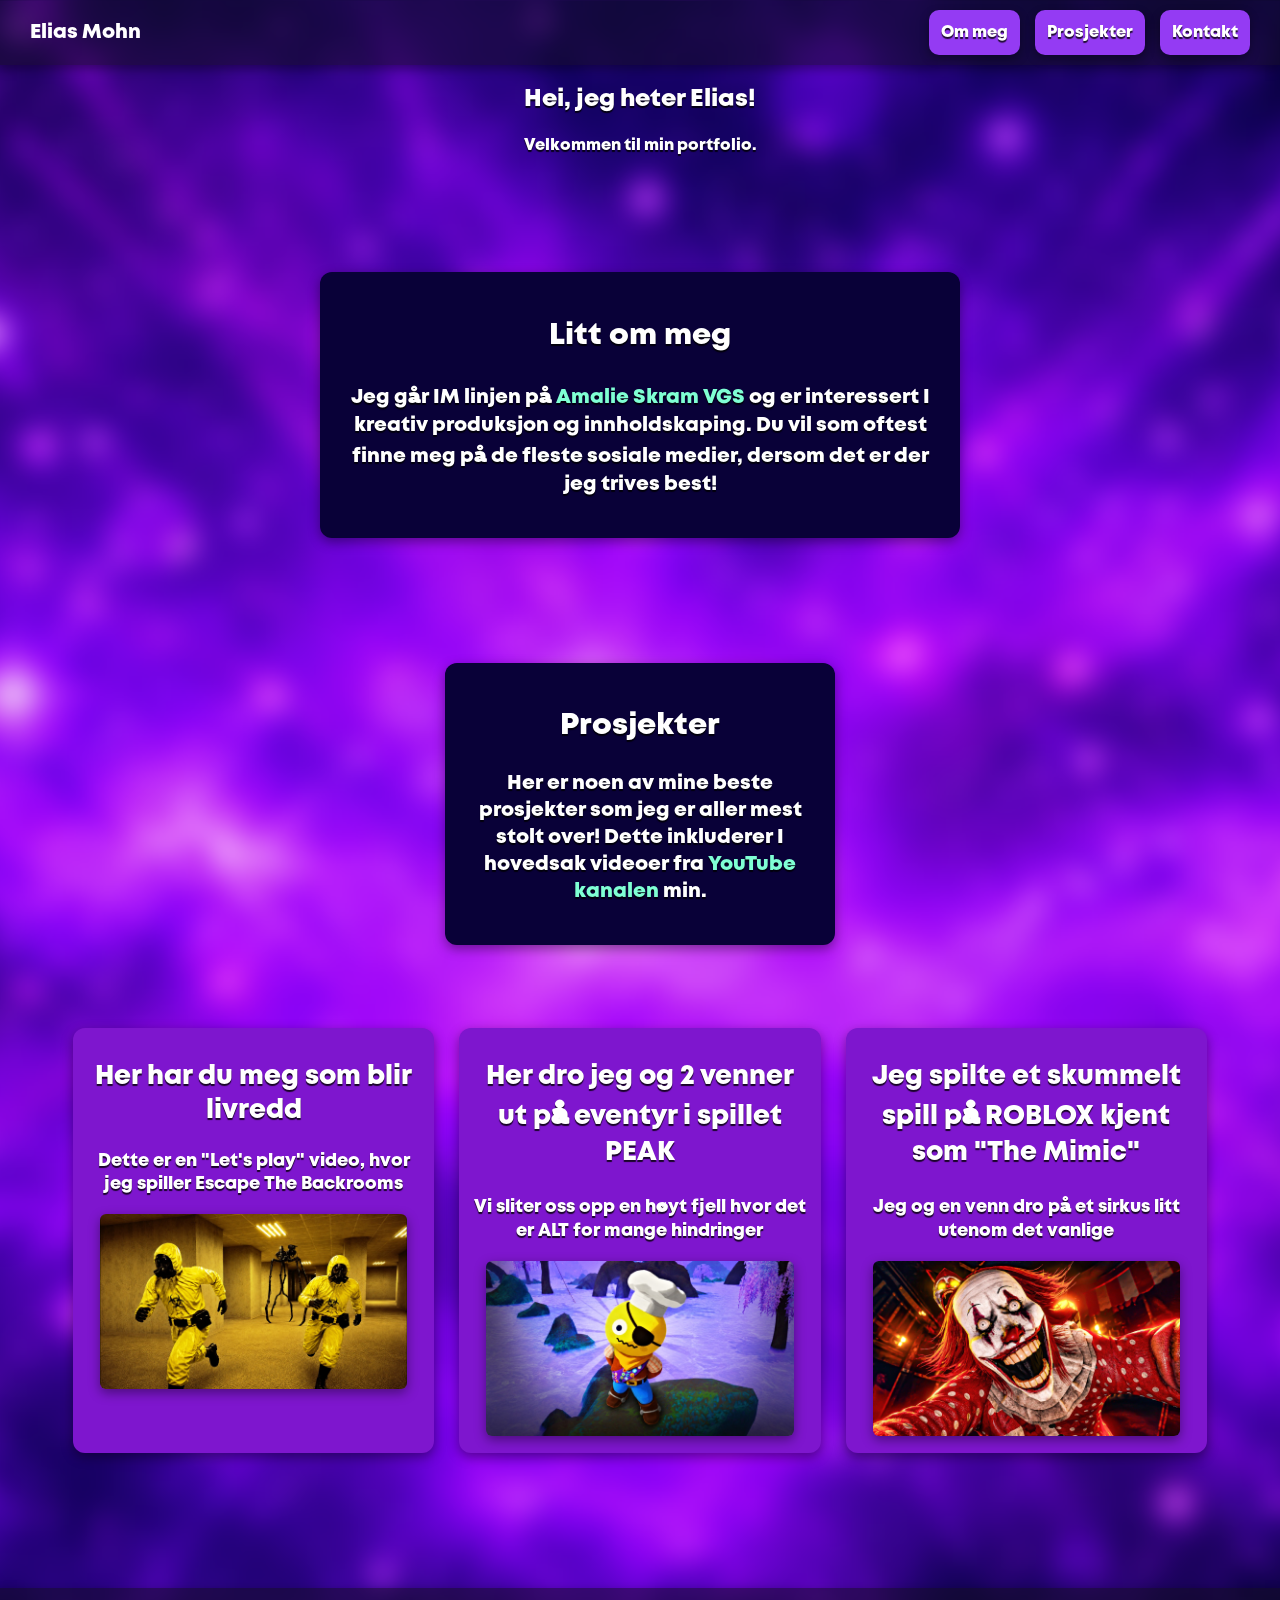
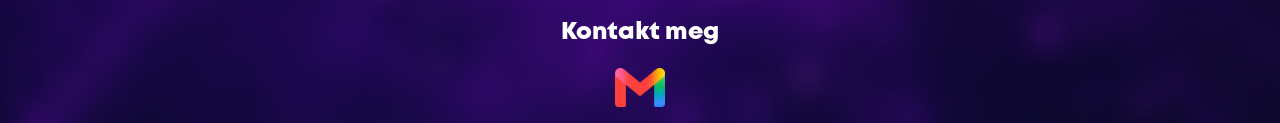
<file: portfolio/index.html>
<!DOCTYPE html>
<html lang="no">
<head>
    <meta charset="UTF-8">
    <meta name="viewport" content="width=device-width, initial-scale=1.0">
    <title>Min Portfolio</title>
    <link rel="stylesheet" href="style.css">
</head>
<body>
    <header>
        <section>
        <h1>Hei, jeg heter Elias!</h1>
        <p>Velkommen til min portfolio.</p>
        </section>
    </header>

    <nav>
      <div class="nav-name">
          Elias Mohn
      </div>

      <ul>
          <li><a href="#ommeg">Om meg</a></li>
          <li><a href="#prosjekter">Prosjekter</a></li>
          <li><a href="#kontakt">Kontakt</a></li>
      </ul>
   </nav>


    <main>
        <section id="ommeg" class="content-box">
        <h2>Litt om meg</h2>
        <p>
            Jeg går IM linjen på <a href="https://www.amalieskram.vgs.no/" target="_blank">Amalie Skram VGS</a> 
            og er interessert I kreativ produksjon og innholdskaping.
            Du vil som oftest finne meg på de fleste sosiale medier, dersom det er der jeg trives best!
        </p>
        </section>

        <br><br><br><br><br>

        <section id="prosjekter" class="content-box2">
            <h2>Prosjekter</h2>
            <p>Her er noen av mine beste prosjekter som jeg er aller mest stolt over! Dette inkluderer I hovedsak videoer fra 
                <a href="https://www.youtube.com/@ChaseBloxxx" target="_blank">YouTube kanalen</a> min.</p>
        </section>

        <br><br><br>

        <div class="prosjekter-grid">
            <section id="video1" class="video-1">
            <h2>Her har du meg som blir livredd</h2>
            <p>Dette er en "Let's play" video, hvor jeg spiller Escape The Backrooms</p>
            <a href="https://www.youtube.com/watch?v=OMS6VrI949o" target="_blank"><img src="bilder/backroomsthumbnail.jpg" alt="To personer løper fra et monster i backrooms"></a>
            </section>

            <section id="video2" class="video-2">
            <h2>Her dro jeg og 2 venner ut på eventyr i spillet PEAK</h2>
            <p>Vi sliter oss opp en høyt fjell hvor det er ALT for mange hindringer</p>
            <a href="https://www.youtube.com/watch?v=Q3vPNMlgCiI" target="_blank"><img src="bilder/peakthumbnail.jpg" alt="En figur står på stein"></a>
            </section>

            <section id="video3" class="video-3">
            <h2>Jeg spilte et skummelt spill på ROBLOX kjent som "The Mimic"</h2>
            <p>Jeg og en venn dro på et sirkus litt utenom det vanlige</p>
            <a href="https://www.youtube.com/watch?v=-i5Wa2b72ms" target="_blank"><img src="bilder/themimicnightmarecircus.jpg" alt=""></a>
            </section>
        </div>
        
        <br><br><br><br><br>
    </main>


    <footer>
        <section id="kontakt">
            <h2>Kontakt meg</h2>
            <a href="https://www.youtube.com/watch?v=dQw4w9WgXcQ" target="_blank"><img src="bilder/Gmail_icon_(2026).png" alt="" width="50px" ></a>
        </section>
    </footer>


</body>
</html>
</file>
<file: portfolio/style.css>
html {
    background-color: rgb(186, 95, 255)
}

body {
    margin: 0 auto;
    max-width: 1280px;
    background-image: url(bilder/bakgrunnsbilde.png);
    background-size: cover;
    background-position: center;
    box-shadow: 0 1px 25px rgba(0, 0, 0, 1);

    color: white;
    font-family: "Pantogrem-Regular", "Mont-HeavyDEMO";
    src: url(fonts/Mont-HeavyDEMO.otf);

    display: grid;
    grid-template-columns: 1fr;
    grid-template-rows: auto auto 1fr auto;
    grid-template-areas:
    "nav"
    "header"
    "main"
    "footer";

}

header {
    grid-area: header; 
    color: white; 
    text-align: center;   
    text-shadow: 0 2px 1px rgba(0, 0, 0, 0.8);
}

nav {
    grid-area: nav;

    display: flex;
    justify-content: space-between;
    align-items: center;

    padding: 10px 30px;
    background-color: rgba(20, 15, 30, 0.5);
    box-shadow: 0 4px 10px rgba(0, 0, 0, 0.35);
}

nav ul {
    list-style: none;
    margin: 0;
    padding: 0;

    display: flex;
    gap: 15px;
}

.nav-name {
    color: white;
    font-size: 1.25rem;
    font-weight: bold;
}

nav a {
    display: block;
    padding: 12px;
    background-color: #943bf3;
    color: white;
    text-decoration: none;
    text-shadow: 0 2px 1px rgba(0, 0, 0, 0.8);
    border-radius: 10px;
    text-align: center;
    box-shadow: 0 4px 10px rgba(0, 0, 0, 0.35);
}

nav a:hover {
    background-color: #7e1ce7;
    color: rgb(192, 192, 192);
}

main   {
    grid-area: main;
    padding: 100px 10px 10px;
    display: flex;
    flex-direction: column;
    align-items: center;
}

main img {
    width: 90%;
    height: 175px;

    box-shadow: 0 4px 12px rgba(0, 0, 0, 0.4);
    border-radius: 6px;
}

footer {
    grid-area: footer; 
    color: white; 
    text-align: center;
    padding: 25px; 

    background-color: rgba(20, 15, 30, 0.5);
    padding: 10px 30px;
    box-shadow: 0 4px 10px rgba(0, 0, 0, 0.35);
}

footer a {
    text-decoration: none;
    color: whitesmoke;
}



.content-box {
    font-size: 1.25rem;
    text-align: center;
    text-shadow: 0 2px 1px rgba(0, 0, 0, 0.8);
    width: 70%;
    max-width: 600px;
    margin-bottom: 20px;

    background-color: #090138;
    padding: 20px;
    border-radius: 12px;
    box-shadow: 0 4px 12px rgba(0, 0, 0, 0.4);
}

.content-box a {
    text-decoration: none;
    color: aquamarine;
}

.content-box a:hover {
    color: rgb(93, 184, 153)
}

.content-box2 {
    font-size: 1.25rem;
    text-align: center;
    text-shadow: 0 2px 1px rgba(0, 0, 0, 0.8);
    width: 70%;
    max-width: 350px;
    margin-bottom: 20px;

    background-color: #090138;
    padding: 20px;
    border-radius: 12px;
    box-shadow: 0 4px 12px rgba(0, 0, 0, 0.4);
}

.content-box2 a {
    text-decoration: none;
    color: aquamarine;
}

.content-box2 a:hover {
    color: rgb(93, 184, 153)
}

.video-1 {
    font-size: 1.1rem;
    text-align: center;
    text-shadow: 0 2px 1px rgba(0, 0, 0, 0.8);
    margin-bottom: 20px;

    background-color: #7E16CE;
    padding: 10px;
    border-radius: 12px;
    box-shadow: 0 4px 12px rgba(0, 0, 0, 0.4);
}

.video-2 {
    font-size: 1.1rem;
    text-align: center;
    text-shadow: 0 2px 1px rgba(0, 0, 0, 0.8);
    margin-bottom: 20px;

    background-color: #7E16CE;
    padding: 10px;
    border-radius: 12px;
    box-shadow: 0 4px 12px rgba(0, 0, 0, 0.4);
}

.video-3 {
    font-size: 1.1rem;
    text-align: center;
    text-shadow: 0 2px 1px rgba(0, 0, 0, 0.8);
    margin-bottom: 20px;

    background-color: #7E16CE;
    padding: 10px;
    border-radius: 12px;
    box-shadow: 0 4px 12px rgba(0, 0, 0, 0.4);
}



.prosjekter-grid {
    display: grid;
    grid-template-columns: repeat(3, 1fr);
    gap: 25px;
    width: 90%;
}




@font-face {
    font-family: "Pantogrem-Regular";
    src: url(fonts/Pantogrem-Regular.otf);
    font-weight: 90;
    font-size: 90;

    unicode-range: U+00C6, U+00E6, U+00D8, U+00F8, U+00C5, U+00E5;

    size-adjust: 125%; 
}






@font-face {
    font-family: "Mont-HeavyDEMO";
    src: url(fonts/Mont-HeavyDEMO.otf);
    font-weight: 100;
    font-size: 100;   
}
</file>
